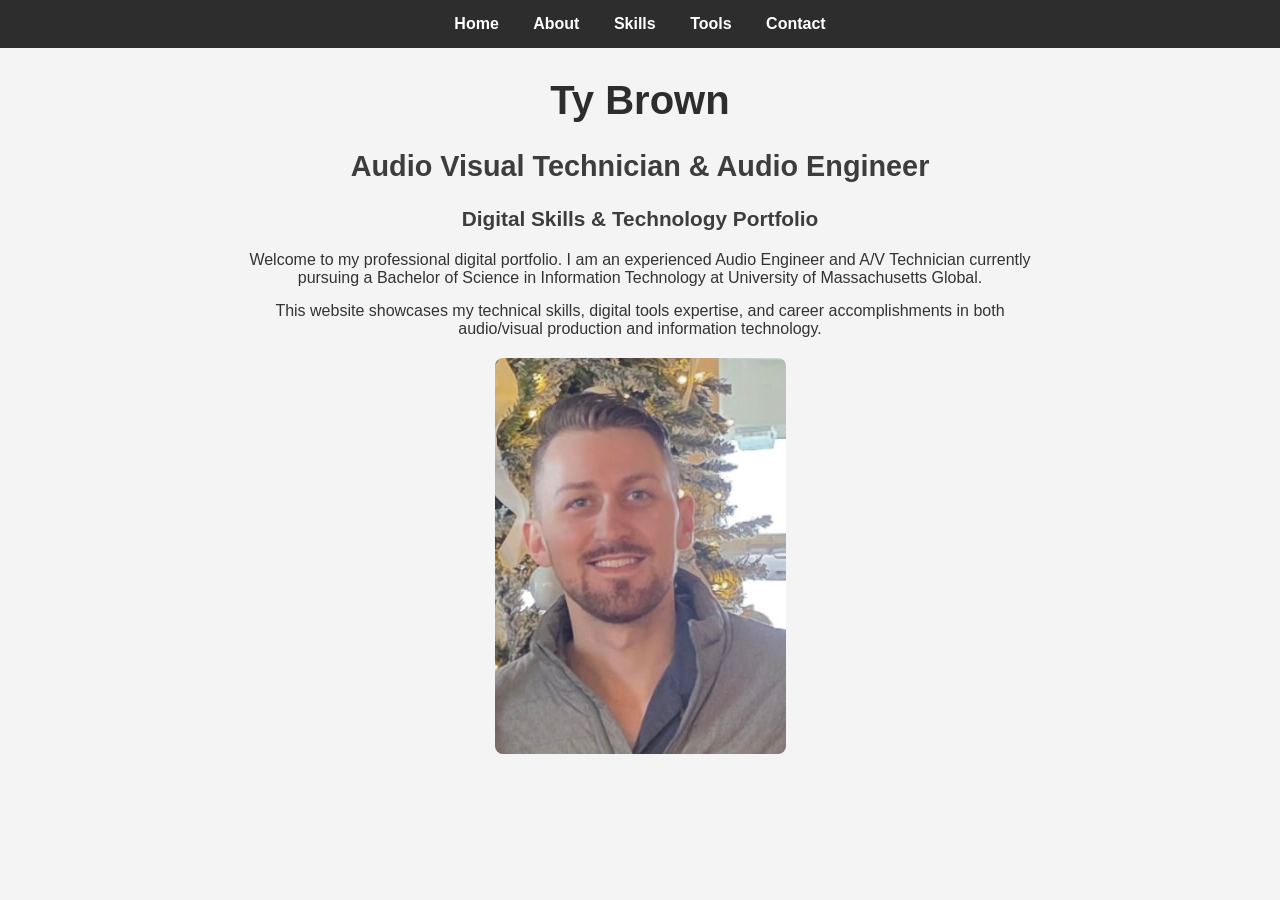
<file: index.html>
<!DOCTYPE html>
<html>
<head>
<meta charset="utf-8">
<title>Ty Brown - Web Design and Technologies</title>

<!-- Web Design and Technologies
A. Navigation bar for all pages for easy site traversal
B. CSS styling for professional look and consistent design
C. JavaScript integration with quote API for dynamic content
D. Images and formatted text to showcase professional portfolio
-->

<link rel="stylesheet" href="style.css">
</head>

<body>

<nav>
<a href="index.html">Home</a>
<a href="about.html">About</a>
<a href="skills.html">Skills</a>
<a href="projects.html">Tools</a>
<a href="contact.html">Contact</a>
</nav>

<h1>Ty Brown</h1>
<h2>Audio Visual Technician & Audio Engineer</h2>
<h3>Digital Skills & Technology Portfolio</h3>


<p>Welcome to my professional digital portfolio. I am an experienced Audio Engineer and A/V Technician currently pursuing a Bachelor of Science in Information Technology at University of Massachusetts Global.</p>

<p>This website showcases my technical skills, digital tools expertise, and career accomplishments in both audio/visual production and information technology.</p>

<img src="photo.jpg" alt="Ty Brown" style="max-width: 300px; border-radius: 8px;">

</body>
</html>
</file>
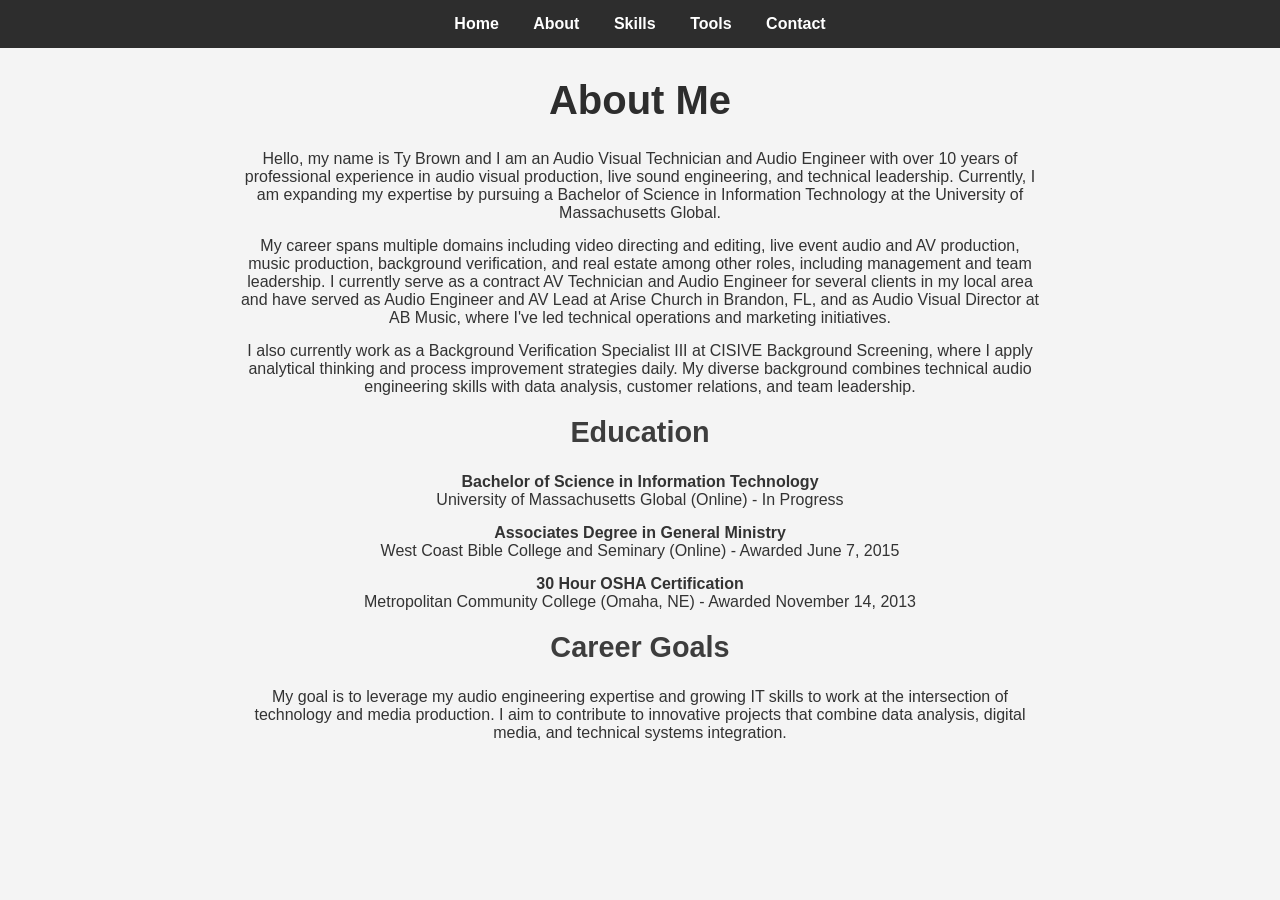
<file: about.html>
<!DOCTYPE html>
<html>
<head>
<meta charset="utf-8">
<title>About Ty Brown</title>
<link rel="stylesheet" href="style.css">
</head>

<body>

<nav>
<a href="index.html">Home</a>
<a href="about.html">About</a>
<a href="skills.html">Skills</a>
<a href="projects.html">Tools</a>
<a href="contact.html">Contact</a>
</nav>

<h1>About Me</h1>

<p>Hello, my name is Ty Brown and I am an Audio Visual Technician and Audio Engineer with over 10 years of professional experience in audio visual production, live sound engineering, and technical leadership. Currently, I am expanding my expertise by pursuing a Bachelor of Science in Information Technology at the University of Massachusetts Global.</p>

<p>My career spans multiple domains including video directing and editing, live event audio and AV production, music production, background verification, and real estate among other roles, including management and team leadership. I currently serve as a contract AV Technician and Audio Engineer for several clients in my local area and have served as Audio Engineer and AV Lead at Arise Church in Brandon, FL, and as Audio Visual Director at AB Music, where I've led technical operations and marketing initiatives.</p>

<p>I also currently work as a Background Verification Specialist III at CISIVE Background Screening, where I apply analytical thinking and process improvement strategies daily. My diverse background combines technical audio engineering skills with data analysis, customer relations, and team leadership.</p>

<h2>Education</h2>
<p><strong>Bachelor of Science in Information Technology</strong><br>
University of Massachusetts Global (Online) - In Progress</p>

<p><strong>Associates Degree in General Ministry</strong><br>
West Coast Bible College and Seminary (Online) - Awarded June 7, 2015</p>

<p><strong>30 Hour OSHA Certification</strong><br>
Metropolitan Community College (Omaha, NE) - Awarded November 14, 2013</p>

<h2>Career Goals</h2>
<p>My goal is to leverage my audio engineering expertise and growing IT skills to work at the intersection of technology and media production. I aim to contribute to innovative projects that combine data analysis, digital media, and technical systems integration.</p>

</body>
</html>
</file>
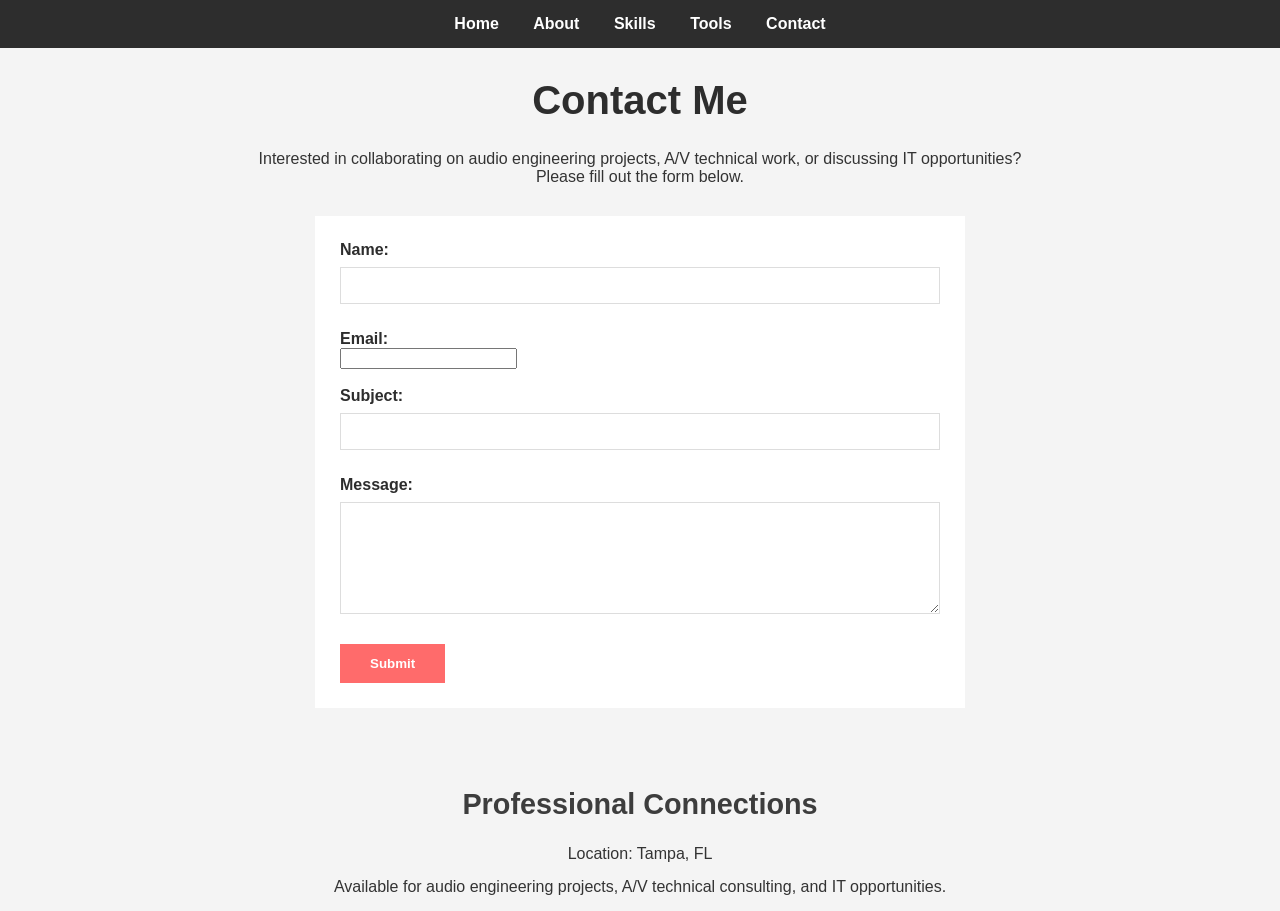
<file: contact.html>
<!DOCTYPE html>
<html>
<head>
<meta charset="utf-8">
<title>Contact Ty Brown</title>
<link rel="stylesheet" href="style.css">
</head>

<body>

<nav>
<a href="index.html">Home</a>
<a href="about.html">About</a>
<a href="skills.html">Skills</a>
<a href="projects.html">Tools</a>
<a href="contact.html">Contact</a>
</nav>

<h1>Contact Me</h1>

<p>Interested in collaborating on audio engineering projects, A/V technical work, or discussing IT opportunities? Please fill out the form below.</p>

<form action="https://formspree.io/f/mvzweqea" method="POST">

<label for="name">Name:</label><br>
<input type="text" name="name" id="name" required><br><br>

<label for="email">Email:</label><br>
<input type="email" name="email" id="email" required><br><br>

<label for="subject">Subject:</label><br>
<input type="text" name="subject" id="subject" required><br><br>

<label for="message">Message:</label><br>
<textarea name="message" id="message" rows="6" required></textarea><br><br>

<input type="submit" value="Submit">
</form>

<div id="form-message"></div>

<h2>Professional Connections</h2>
<p>Location: Tampa, FL</p>
<p>Available for audio engineering projects, A/V technical consulting, and IT opportunities.</p>

</body>
</html>
</file>
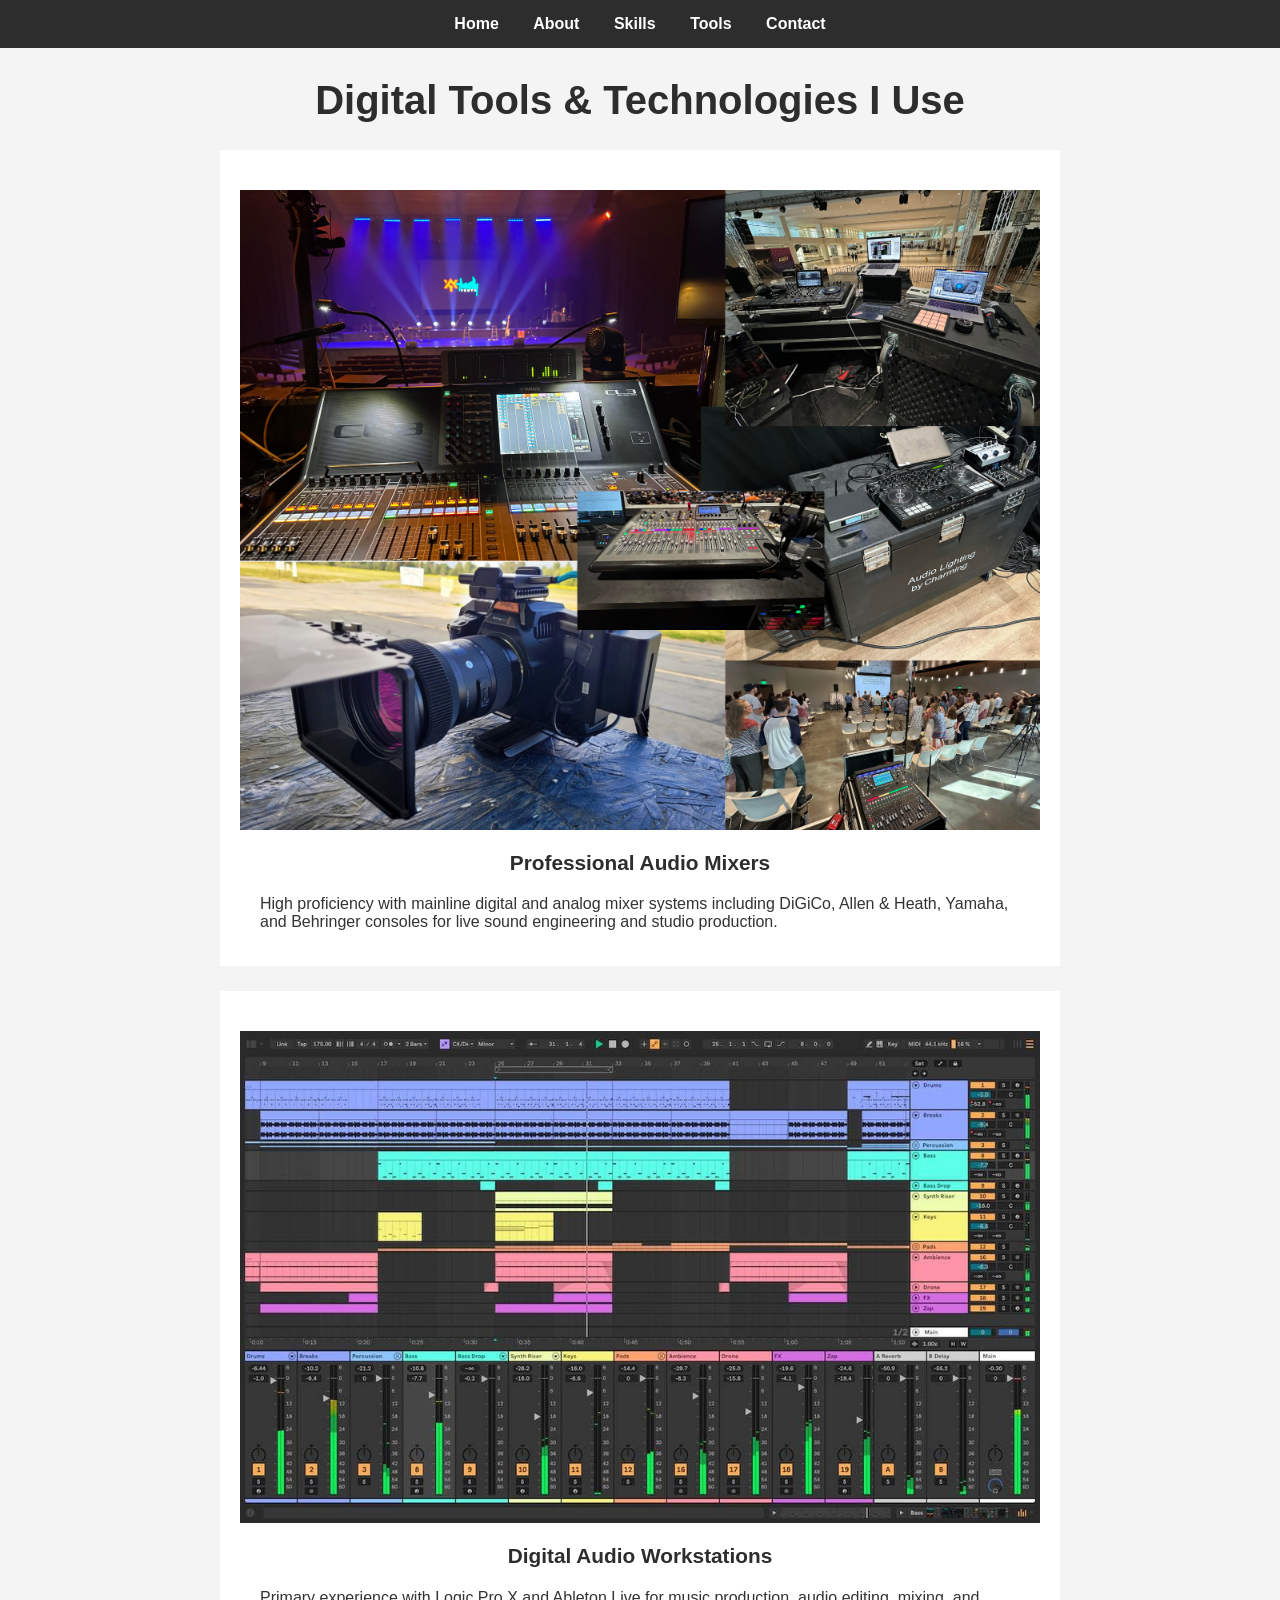
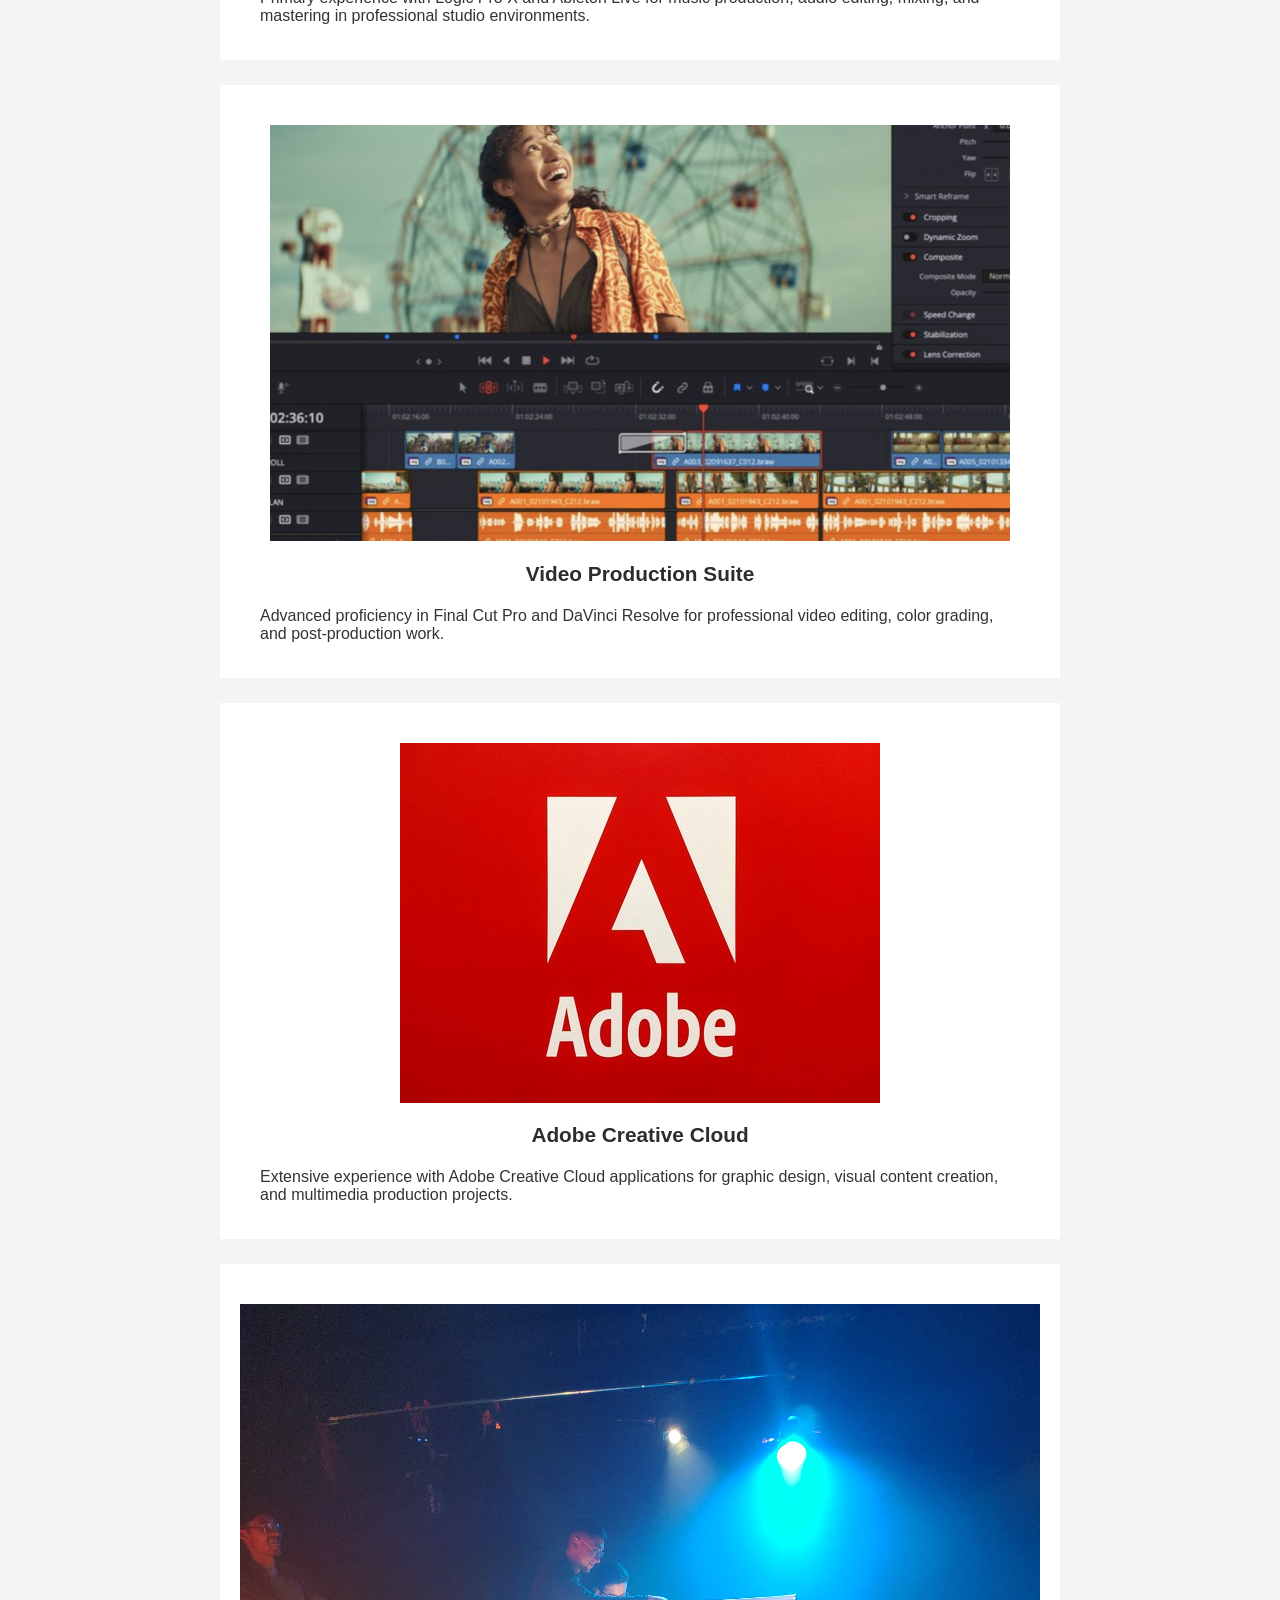
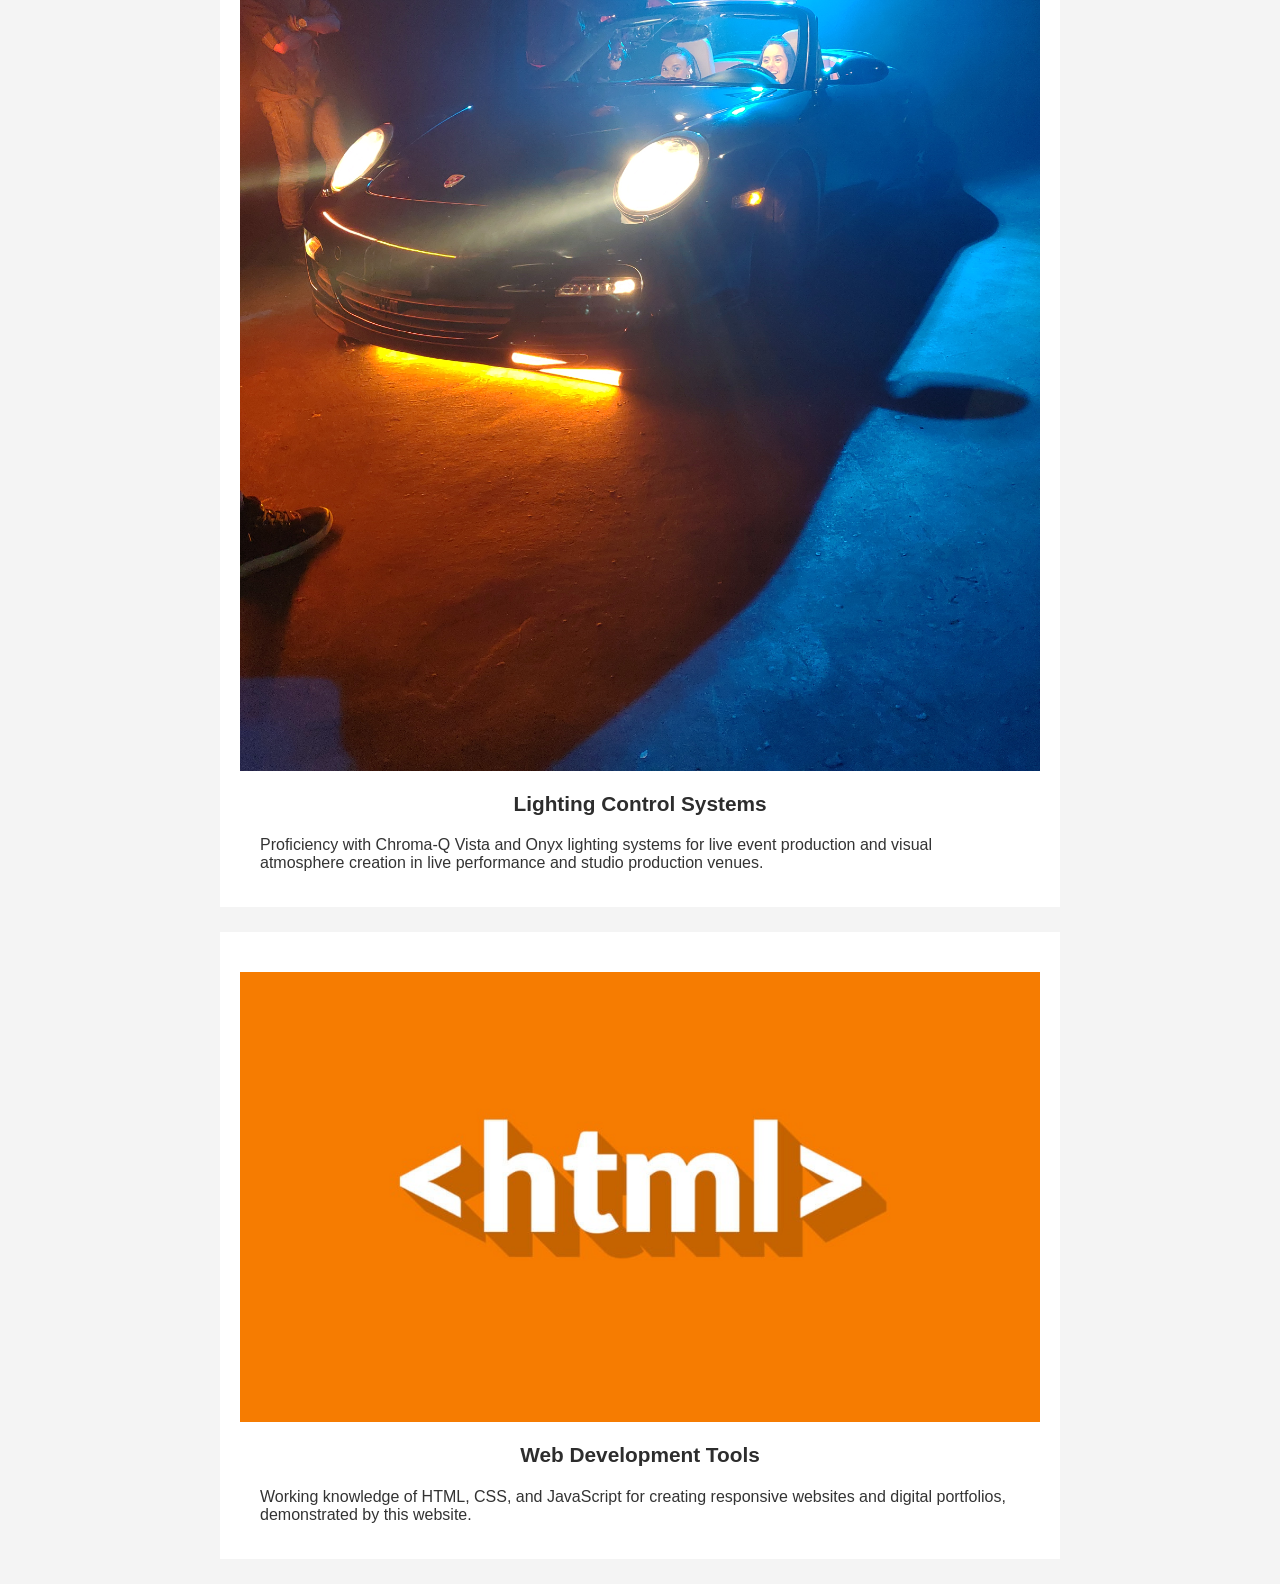
<file: projects.html>
<!DOCTYPE html>
<html>
<head>
<meta charset="utf-8">
<title>Professional Tools</title>
<link rel="stylesheet" href="style.css">
</head>

<body>

<nav>
<a href="index.html">Home</a>
<a href="about.html">About</a>
<a href="skills.html">Skills</a>
<a href="projects.html">Tools</a>
<a href="contact.html">Contact</a>
</nav>

<h1>Digital Tools & Technologies I Use</h1>

<div class="tool-section">
<img src="sound.png"></img>
<h3>Professional Audio Mixers</h3>
<p>High proficiency with mainline digital and analog mixer systems including DiGiCo, Allen & Heath, Yamaha, and Behringer consoles for live sound engineering and studio production.</p>
</div>

<div class="tool-section">
<img src="ableton.jpg"></img>
<h3>Digital Audio Workstations</h3>
<p>Primary experience with Logic Pro X and Ableton Live for music production, audio editing, mixing, and mastering in professional studio environments.</p>
</div>

<div class="tool-section">
<img src="dav.png"></img>
<h3>Video Production Suite</h3>
<p>Advanced proficiency in Final Cut Pro and DaVinci Resolve for professional video editing, color grading, and post-production work.</p>
</div>

<div class="tool-section">
<img src="adob.jpg"></img>
<h3>Adobe Creative Cloud</h3>
<p>Extensive experience with Adobe Creative Cloud applications for graphic design, visual content creation, and multimedia production projects.</p>
</div>

<div class="tool-section">
<img src="light.jpg"></img>
<h3>Lighting Control Systems</h3>
<p>Proficiency with Chroma-Q Vista and Onyx lighting systems for live event production and visual atmosphere creation in live performance and studio production venues.</p>
</div>

<div class="tool-section">
<img src="html.jpg"></img>
<h3>Web Development Tools</h3>
<p>Working knowledge of HTML, CSS, and JavaScript for creating responsive websites and digital portfolios, demonstrated by this website.</p>
</div>

</body>
</html>
</file>
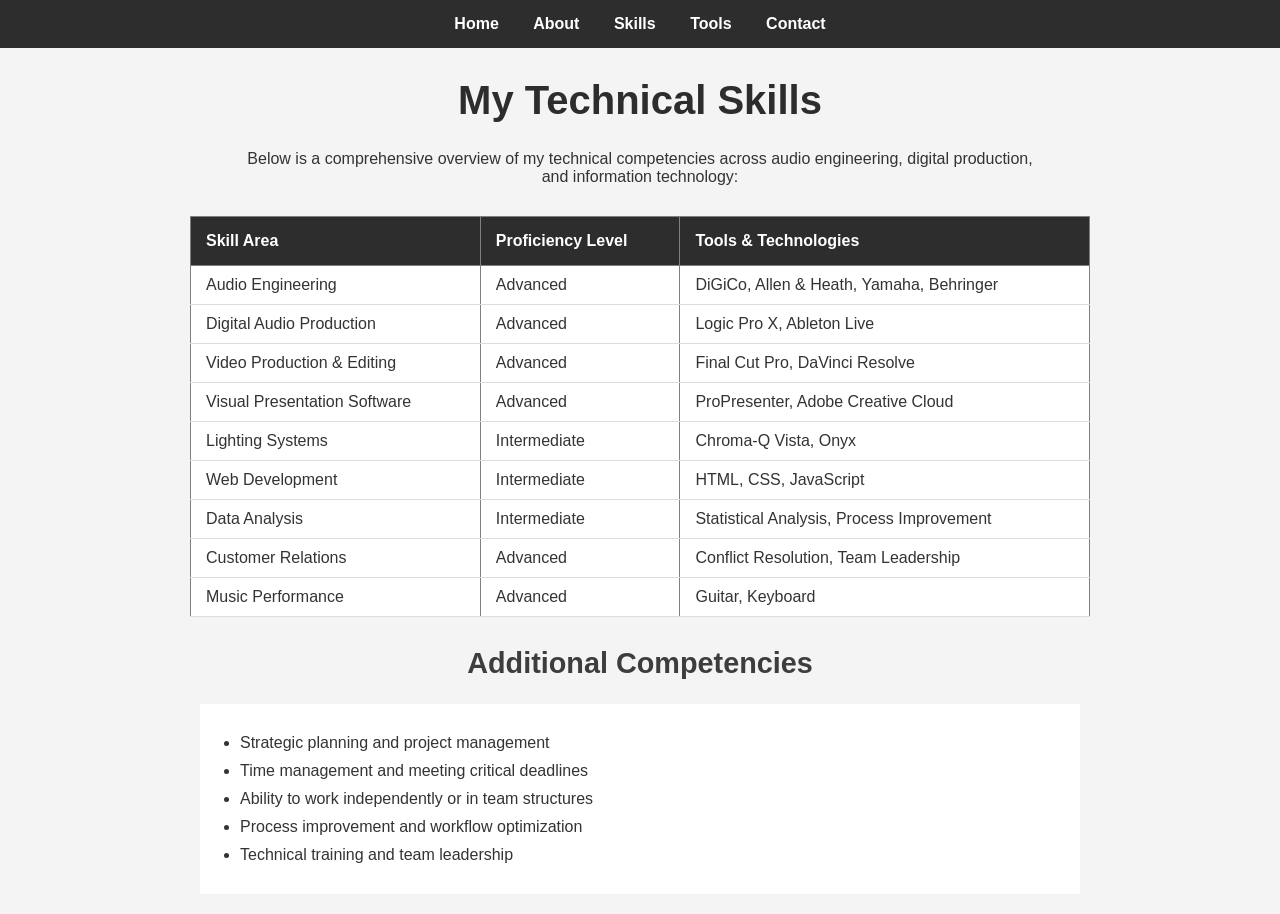
<file: skills.html>
<!DOCTYPE html>
<html>
<head>
<meta charset="utf-8">
<title>Technical Skills</title>
<link rel="stylesheet" href="style.css">
</head>

<body>

<nav>
<a href="index.html">Home</a>
<a href="about.html">About</a>
<a href="skills.html">Skills</a>
<a href="projects.html">Tools</a>
<a href="contact.html">Contact</a>
</nav>

<h1>My Technical Skills</h1>

<p>Below is a comprehensive overview of my technical competencies across audio engineering, digital production, and information technology:</p>

<table border="1">
<tr>
<th>Skill Area</th>
<th>Proficiency Level</th>
<th>Tools & Technologies</th>
</tr>

<tr>
<td>Audio Engineering</td>
<td>Advanced</td>
<td>DiGiCo, Allen & Heath, Yamaha, Behringer</td>
</tr>

<tr>
<td>Digital Audio Production</td>
<td>Advanced</td>
<td>Logic Pro X, Ableton Live</td>
</tr>

<tr>
<td>Video Production & Editing</td>
<td>Advanced</td>
<td>Final Cut Pro, DaVinci Resolve</td>
</tr>

<tr>
<td>Visual Presentation Software</td>
<td>Advanced</td>
<td>ProPresenter, Adobe Creative Cloud</td>
</tr>

<tr>
<td>Lighting Systems</td>
<td>Intermediate</td>
<td>Chroma-Q Vista, Onyx</td>
</tr>

<tr>
<td>Web Development</td>
<td>Intermediate</td>
<td>HTML, CSS, JavaScript</td>
</tr>

<tr>
<td>Data Analysis</td>
<td>Intermediate</td>
<td>Statistical Analysis, Process Improvement</td>
</tr>

<tr>
<td>Customer Relations</td>
<td>Advanced</td>
<td>Conflict Resolution, Team Leadership</td>
</tr>

<tr>
<td>Music Performance</td>
<td>Advanced</td>
<td>Guitar, Keyboard</td>
</tr>

</table>

<h2>Additional Competencies</h2>
<ul>
<li>Strategic planning and project management</li>
<li>Time management and meeting critical deadlines</li>
<li>Ability to work independently or in team structures</li>
<li>Process improvement and workflow optimization</li>
<li>Technical training and team leadership</li>
</ul>

</body>
</html>
</file>
<file: style.css>
/* Basic Styles */
body {
    font-family: Arial, Helvetica, sans-serif;
    background-color: #f4f4f4;
    /* background-color: #ffffff; */
    margin: 0;
    padding: 0;
    color: #333;
}

/* Navigation */
nav {
    background: #2d2d2d;
    padding: 15px;
    text-align: center;
}

    nav a {
        color: white;
        margin: 15px;
        text-decoration: none;
        font-weight: bold;
    }

        nav a:hover {
            color: #ff6b6b;
        }

/* Headings */
h1 {
    color: #2d2d2d;
    text-align: center;
    margin-top: 30px;
    font-size: 2.5em;
}

h2 {
    color: #3d3d3d;
    text-align: center;
    font-size: 1.8em;
    margin-top: 20px;
}

h3 {
    color: #3d3d3d;
    text-align: center;
    font-size: 1.3em;
}

/* Paragraphs */
p {
    text-align: center;
    max-width: 800px;
    margin: 15px auto;
    padding: 0 20px;
}

/* Images */
img {
    display: block;
    margin: 20px auto;
    max-width: 100%;
    height: auto;
}

/* Tables */
table {
    margin: 30px auto;
    background: white;
    border-collapse: collapse;
    max-width: 900px;
    width: 90%;
}

th {
    background-color: #2d2d2d;
    color: white;
    padding: 15px;
    text-align: left;
}

td {
    padding: 10px 15px;
    border-bottom: 1px solid #ddd;
}

tr:hover {
    background-color: #f5f5f5;
}

/* Quote */
#quote {
    font-style: italic;
    background-color: #ecf0f1;
    padding: 15px;
    border-left: 4px solid #ff6b6b;
    max-width: 700px;
    margin: 20px auto;
}

/* Forms */
form {
    max-width: 600px;
    margin: 30px auto;
    background: white;
    padding: 25px;
}

label {
    font-weight: bold;
    color: #2d2d2d;
}

input[type="text"],
textarea {
    width: 100%;
    padding: 10px;
    margin: 8px 0;
    border: 1px solid #ddd;
    box-sizing: border-box;
}

textarea {
    min-height: 100px;
}

input[type="submit"] {
    background-color: #ff6b6b;
    color: white;
    padding: 12px 30px;
    border: none;
    cursor: pointer;
    font-weight: bold;
}

    input[type="submit"]:hover {
        background-color: #ff5252;
    }

/* Tool Sections */
.tool-section {
    max-width: 800px;
    margin: 25px auto;
    padding: 20px;
    background: white;
}

    .tool-section h3 {
        color: #2d2d2d;
    }

    .tool-section p {
        text-align: left;
    }

/* Lists */
ul {
    max-width: 800px;
    margin: 20px auto;
    padding: 20px 40px;
    background: white;
}

    ul li {
        margin: 10px 0;
    }

#form-message {
    text-align: center;
    margin: 20px auto;
    padding: 15px;
    max-width: 600px;
    font-weight: bold;
}
</file>
